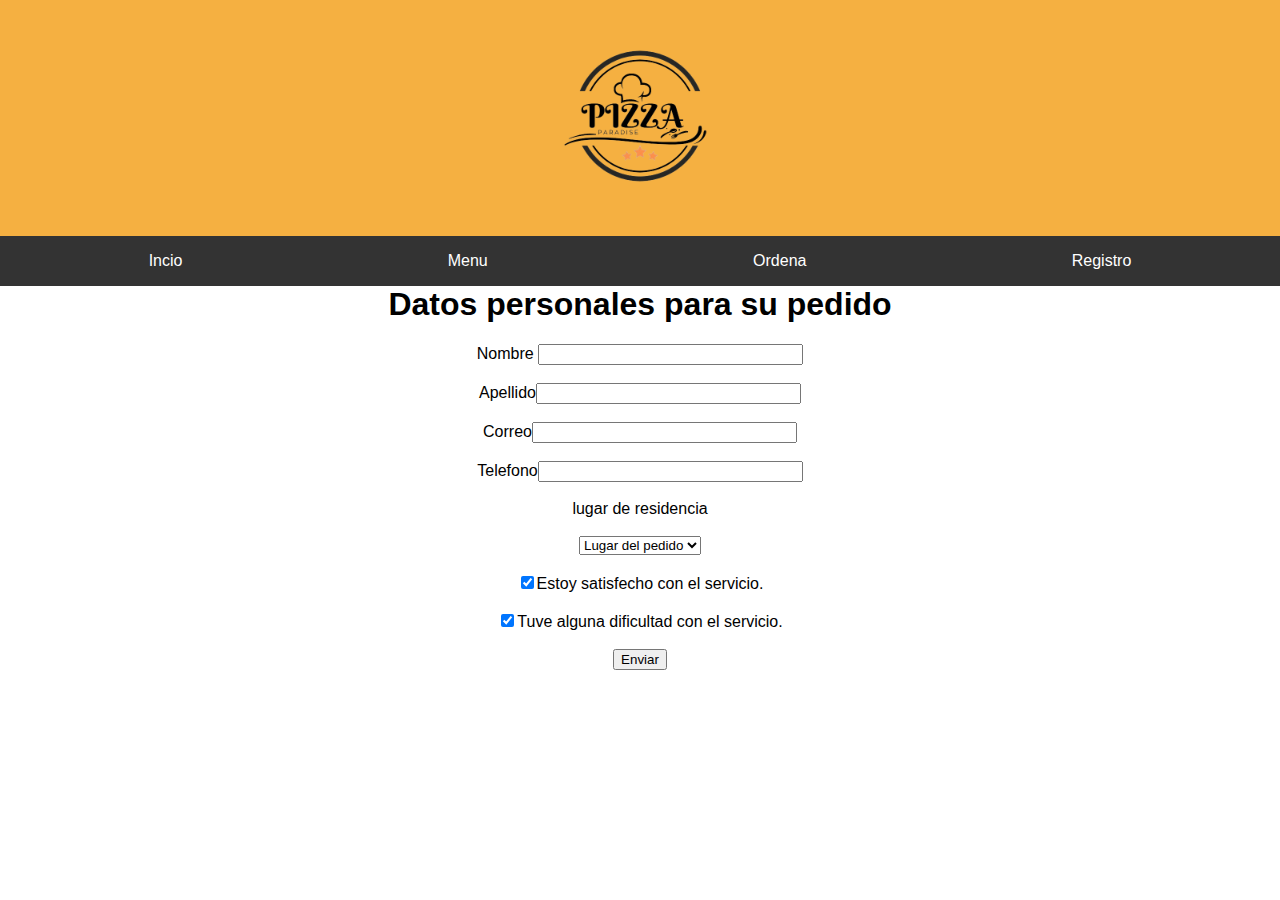
<file: datos.html>
<!DOCTYPE html>
<html lang="en">
<head>
    <meta charset="UTF-8">
    <meta name="viewport" content="width=device-width, initial-scale=1.0">
    <title>Pizza Paradise - Datos</title>
        
        <link rel="stylesheet" href="styles.css">
    </head>
    <body>
        <header>
            <img class="logo"  src="img/logos.png">
        </header>
        <nav>
            <a href="index.html">Incio</a>
            <a href="menu.html">Menu</a>
            <a href="orden.html">Ordena</a>
            <a href="datos.html">Registro</a>
        </nav>
<body></body>
    <h1><center>Datos personales para su pedido</center></h1>
    <center>
        <form action="mailto:franktpas01@gmail.com" method="post" 
    enctype="text/plain">
    Nombre <input type="text" name="nombre" size="30" maxlength="100">
    <br>
    <br>
    Apellido<input type="text" name="Apellido" size="30" maxlength="100">
    <br>
    <br>
    Correo<input type="text" name="Correo" size="30" maxlength="100">
    <br>
    <br>
    Telefono<input type="text" name="Telefono" size="30" maxlength="100">
     <br>
     <br>
     lugar de residencia
     <br>
     <br>
     <select name="lugar de pedido">
    <option disabled selected="">Lugar del pedido </option>
	<option value="sonsacate">Sonzacate
    <option value="sonsacate">Sonsonate
	<option value="izalco">Izalco
	<option value="Nahuzalco">Nahuizalco 
	<option value="sensunapan">Sensunapan
</select>
<br>
<br>
<input type="checkbox" name="Estoy satisfecho" checked>Estoy satisfecho con el servicio.
<br>
<br>
<input type="checkbox" name="dificultad con el servicio" checked>Tuve alguna dificultad con el servicio.
<br>
<br>
     <input type="submit" value="Enviar" />
    </center>
    </form>
    
</body>
</html>
</file>
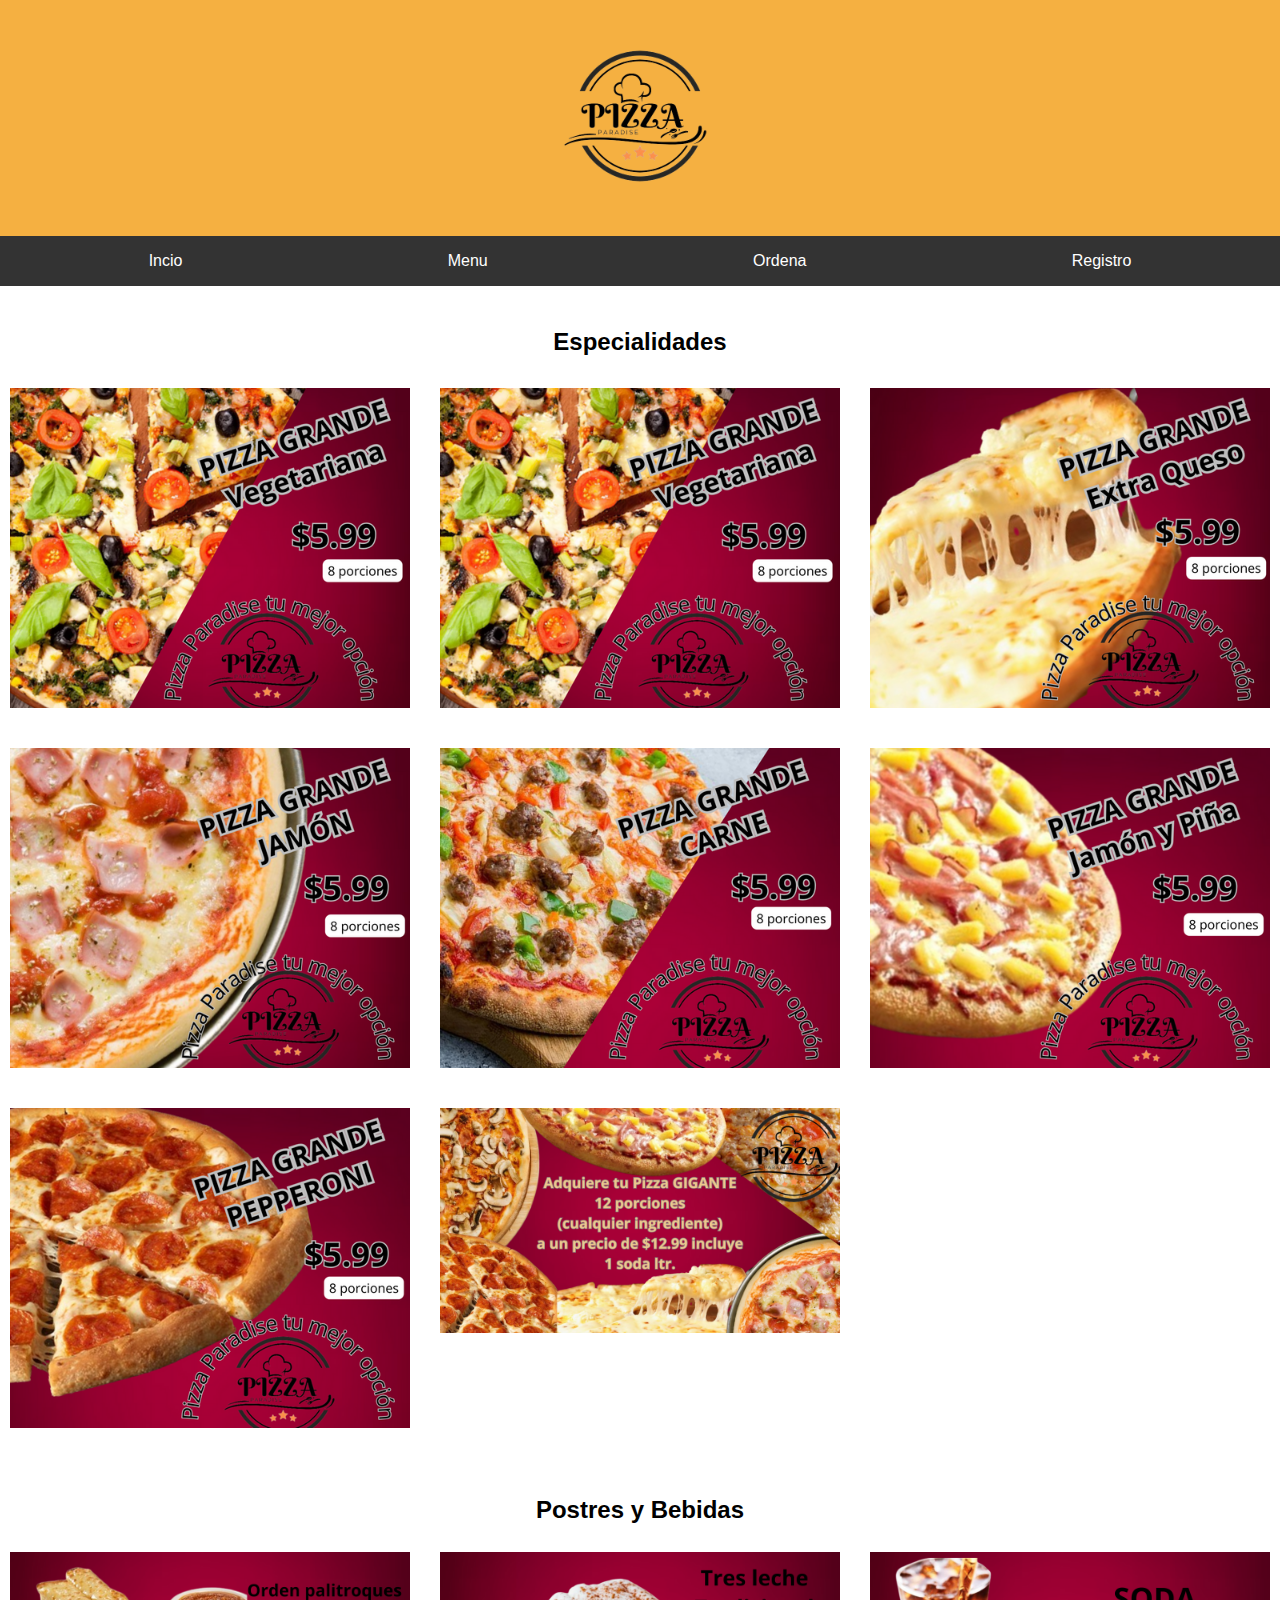
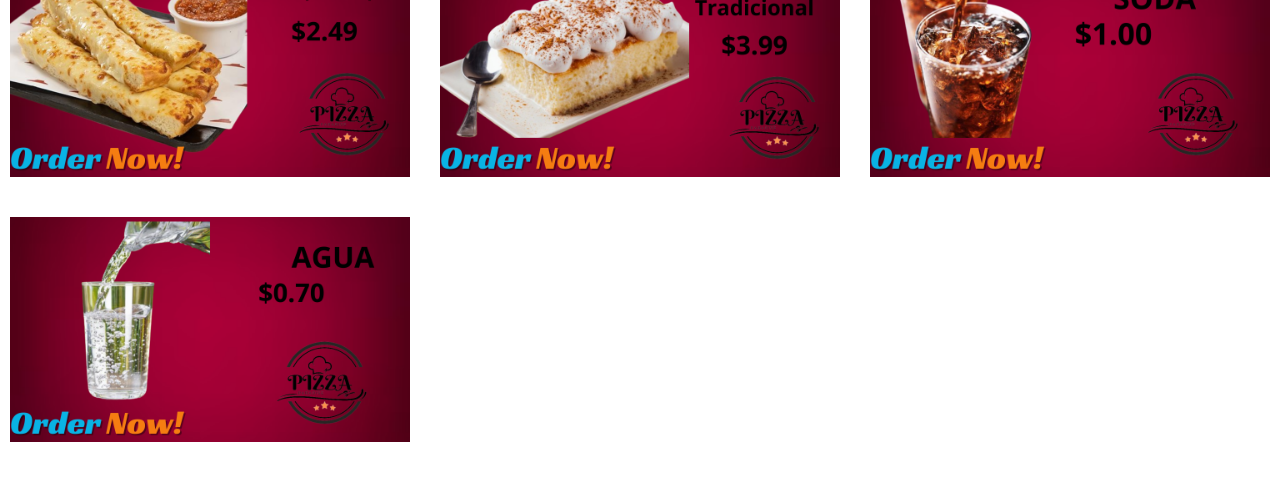
<file: menu.html>
<!DOCTYPE html>
<html>
<head>
	<title>Pizza Paradise - Menu</title>
	<link rel="stylesheet" href="styles.css">
</head>
<body>
	<header>
		<img class="logo"  src="img/logos.png">
	</header>
	<style>
		img¨{
			margin: 20px 20px 20px 20px;
		}
	</style>
	<nav>
		<a href="index.html">Incio</a>
		<a href="menu.html">Menu</a>
		<a href="orden.html">Ordena</a>
		<a href="datos.html">Registro</a>
	</nav>
	<style>
		.group {
		  display: grid;
		  grid-template-columns: repeat( auto-fit, minmax(400px, 1fr) );
		  gap: 20px 10px;
		  text-align: center;
		}
		.group div{
      align-items: center;
      margin-inline: 6px;      
      padding: 8px 0px 8px 0px;
    }
	</style>
	<br>
	<center><h2><p>Especialidades</p></h2></center>
	<div class="group">
		<div>
			<img src="img/Pvegetariana.png" style="width: 400px;">
		</div>
		<div>
			<img src="img/Pvegetariana.png" style="width: 400px;">
		</div>
		<div>
			<img src="img/Pextraqueso.png" style="width: 400px;">
		</div>
		<div>
			<img src="img/Pjamon.png" style="width: 400px;">
		</div>
		<div>
			<img src="img/Pcarne.png" style="width: 400px;">
		</div>
		<div>
			<img src="img/Pjamonypina.png" style="width: 400px;">
		</div>
		<div>
		<img src="img/Ppepperoni.png" style="width: 400px;">
		</div>
		<div>
			<img src="img/gigante.png" style="width: 400px;">
		</div>
	</div>
	<br>
	<br>
	<center><h2>Postres y Bebidas</h2></center>
	<div class="group">
		<div>
			<img src="img/palitroques.png" style="width: 400px;">
		</div>
		<div>
			<img src="img/tresleche.png" style="width: 400px;">
		</div>
		<div>
			<img src="img/soda.png" style="width: 400px;">
		</div>
		<div>
			<img src="img/agua.png" style="width: 400px;">
		</div>
	</div>
	<br>
	<br>
</body>
</html>
</file>
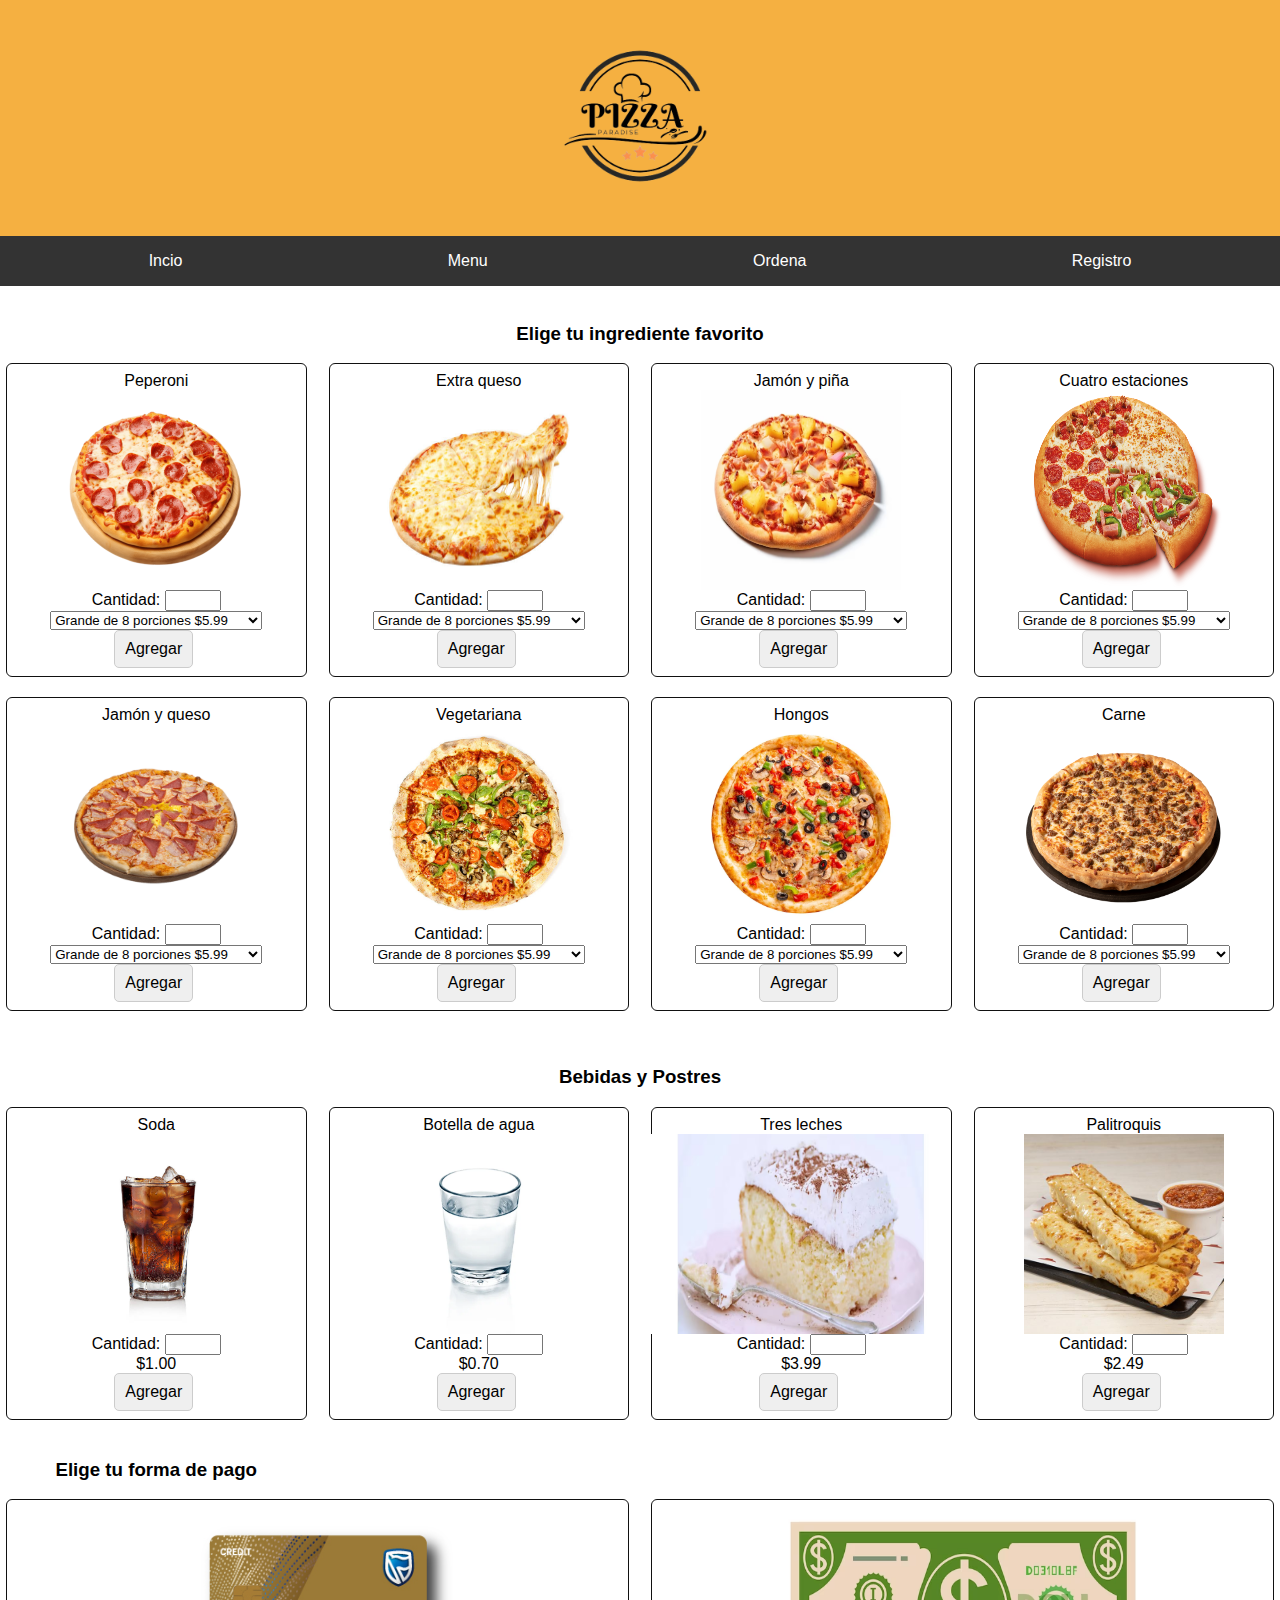
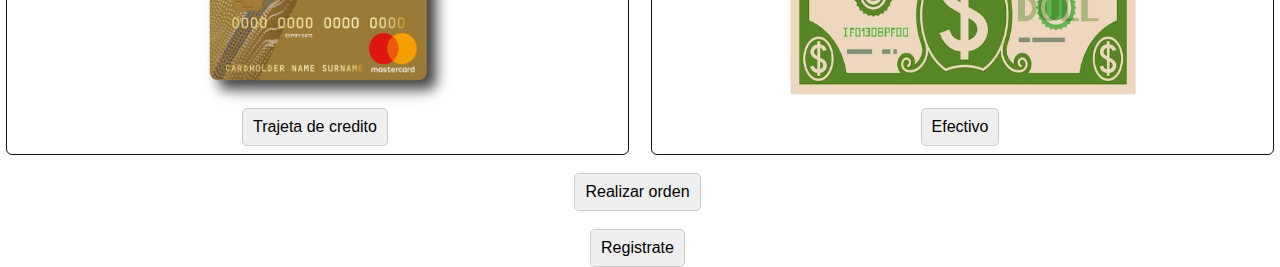
<file: orden.html>
<!DOCTYPE html>
<html>
<head>
  <meta charset="utf-8">
	<title> Pizza Paradise - Ordenar</title>
	<link rel="stylesheet" href="styles.css">
</head>
<body>
  <header>
		<img class="logo"  src="img/logos.png">
	</header>
	<nav>
		<a href="index.html">Incio</a>
		<a href="menu.html">Menu</a>
		<a href="orden.html">Ordena</a>
		<a href="datos.html">Registro</a>
	</nav>
    <br>
   
  <style>
    .button-group {
      display: grid;
      grid-template-columns: repeat( auto-fit, minmax(300px, 1fr) );
      gap: 20px 10px;
      text-align: center;
    }
    .button-group img {
      width: 200px;
      height: 200px;
    }
    .button-group div{
      display: flex;
      flex-direction: column;
      align-items: center;
      border: solid 1px #111111;
      margin-inline: 6px;
      border-radius: 6px;
      padding: 8px 0px 8px 0px;
    }
    .button {
      display: inline-block;
      padding: 10px;
      font-size: 16px;
      text-align: center;
      line-height: 1;
      cursor: pointer;
      border: 1px solid #ccc;
      border-radius: 5px;
      margin-right: 5px;
      transition: background-color 0.2s;
    }
    .button:hover {
      background-color: #F5B041;
      color: #fff;
    }
     .button:active {
      background-color: #e6930f;
      color: #fff;
    }
    #orderSummary{
      text-align: center;
    }
  </style>
  <div id="orderSummary"></div>
  <center><h3><p>Elige tu ingrediente favorito</p></h3></center>
  <div id="pizzasGroup" class="button-group">
    <div>
      <span>Peperoni</span>
		  <img src="img/peperoni.jpg" >
      <span>
        <label for="qpeperoni">Cantidad:</label>
        <input type="number" id="qpeperoni" name="qpeperoni" min="0" max="25"> 
      </span>
      <select id="psizes" name="osizes">
        <option value="Grande">Grande de 8 porciones $5.99</option>
        <option value="Estacion">Pizza 4 estaciones $7.00</option>
        <option value="Gigante">Gigante de 12 porciones $12.99</option>
      </select>
      <button class="button" id="Peperoni">Agregar</button>
    </div>
    <div>
      <span>Extra queso</span>
      <img src="img/pizza queso.jpg" >
      <span>
        <label for="qxqueso">Cantidad:</label>
        <input type="number" id="qxqueso" name="qxqueso" min="0" max="25"> 
      </span>
      <select id="psizes" name="osizes">
        <option value="Grande">Grande de 8 porciones $5.99</option>
        <option value="Estacion">Pizza 4 estaciones $7.00</option>
        <option value="Gigante">Gigante de 12 porciones $12.99</option>
      </select>
      <button class="button" id="Pizza queso">Agregar</button>
    </div>
    <div>
      <span>Jamón y piña</span>
      <img src="img/pizza pina.jpg" >
      <span>
        <label for="qjamonpina">Cantidad:</label>
        <input type="number" id="qjamonpina" name="qjamonpina" min="0" max="25"> 
      </span>
      <select id="psizes" name="osizes">
        <option value="Grande">Grande de 8 porciones $5.99</option>
        <option value="Estacion">Pizza 4 estaciones $7.00</option>
        <option value="Gigante">Gigante de 12 porciones $12.99</option>
      </select>
      <button class="button" id="jamon piña">Agregar</button>
    </div>
    <div>
      <span>Cuatro estaciones</span>
      <img src="img/pizza mixta.jpg" >
      <span>
        <label for="q4esta">Cantidad:</label>
        <input type="number" id="q4esta" name="q4esta" min="0" max="25"> 
      </span>
      <select id="psizes" name="osizes">
        <option value="Grande">Grande de 8 porciones $5.99</option>
        <option value="Estacion">Pizza 4 estaciones $7.00</option>
        <option value="Gigante">Gigante de 12 porciones $12.99</option>
      </select>
      <button class="button" id= "Cuatro estaciones">Agregar</button>
    </div>
    <div>
      <span>Jamón y queso</span>
      <img src="img/pizza.png" >
      <span>
        <label for="qjamonqueso">Cantidad:</label>
        <input type="number" id="qjamonqueso" name="qjamonqueso" min="0" max="25"> 
      </span>
      <select id="psizes" name="osizes">
        <option value="Grande">Grande de 8 porciones $5.99</option>
        <option value="Estacion">Pizza 4 estaciones $7.00</option>
        <option value="Gigante">Gigante de 12 porciones $12.99</option>
      </select>
      <button class="button" id="jamon y queso">Agregar</button>
    </div>
    <div>
      <span>Vegetariana</span>
      <img src="img/pizza vegetariana.jpg" >
      <span>
        <label for="qvegeta">Cantidad:</label>
        <input type="number" id="qvegeta" name="qvegeta" min="0" max="25"> 
      </span>
      <select id="psizes" name="osizes">
        <option value="Grande">Grande de 8 porciones $5.99</option>
        <option value="Estacion">Pizza 4 estaciones $7.00</option>
        <option value="Gigante">Gigante de 12 porciones $12.99</option>
      </select>
      <button class="button" id="Pizza Vegetarina">Agregar</button>
    </div>
    <div>
      <span>Hongos</span>
      <img src="img/pizza hongos.avif">
      <span>
        <label for="qhongos">Cantidad:</label>
        <input type="number" id="qhongos" name="qhongos" min="0" max="25"> 
      </span>
      <select id="psizes" name="osizes">
        <option value="Grande">Grande de 8 porciones $5.99</option>
        <option value="Estacion">Pizza 4 estaciones $7.00</option>
        <option value="Gigante">Gigante de 12 porciones $12.99</option>
      </select>
      <button class="button" id="Hongos">Agregar</button>
    </div>
    <div>
      <span>Carne</span>
      <img src="img/carne.png" >
      <span>
        <label for="qcarne">Cantidad:</label>
        <input type="number" id="qcarne" name="qcarne" min="0" max="25"> 
      </span>
      <select id="psizes" name="osizes">
        <option value="Grande">Grande de 8 porciones $5.99</option>
        <option value="Estacion">Pizza 4 estaciones $7.00</option>
        <option value="Gigante">Gigante de 12 porciones $12.99</option>
      </select>
      <button class="button" id="Carne">Agregar</button>
    </div>
     <!-- Aqui se pueden seguir agregando mas pizzas -->
  </div>
  <br>
  <br>
  <center><h3><p>Bebidas y Postres</p></h3></center>
  <div id="bebidasPostresGroup" class="button-group">
    <div>
      <span>Soda</span>
      <img src="img/soda.jpg"  style="width: 150px; height: 200px;">
      <span>
        <label for="qsoda">Cantidad:</label>
        <input type="number" id="qsoda" name="qsoda" min="0" max="25"> 
      </span>
      <span>$1.00</span>
      <button class="button" id="Soda">Agregar</button>
    </div>
    <div>
      <span>Botella de agua</span>
      <img src="img/agua.jpg " style="width:120px; height: 200px;">
      <span>
        <label for="qagua">Cantidad:</label>
        <input type="number" id="qagua" name="qagua" min="0" max="25"> 
      </span>
      <span>$0.70</span>
      <button class="button" id="Botella de agua">Agregar</button>
    </div>
    <div>
      <span>Tres leches</span>
      <img src="img/tresleche.jpg" style="width: 300px;">
      <span>
        <label for="qtres">Cantidad:</label>
        <input type="number" id="qtres" name="qtres" min="0" max="25"> 
      </span>
      <span>$3.99</span>
      <button class="button" id="Tres leche">Agregar</button>
    </div>
    <div>
      <span>Palitroquis</span>
      <img src="img/palitroquis.jpg" >
      <span>
        <label for="qpali">Cantidad:</label>
        <input type="number" id="qpali" name="qpali" min="0" max="25"> 
      </span>
      <span>$2.49</span>
      <button class="button" id="Palitroquis">Agregar</button>
    </div>
  <!-- Add more buttons for additional drinks here -->
<center><h3><p>Elige tu forma de pago</p></h3></center>  
</div>
  <div id="pago" class="button-group">
    <div>
      <img src="img/tarjeta de credito.jpg"  style="width: 300px; height: 200px;">
      <button class="button" id="Tarjeta">Trajeta de credito</button> 
    </div>
    <div>
      <img src="img/dinero.jpg" style="width: 400px; height: 200px;">
      <button class="button" id="Efectivo">Efectivo</button> 
    </div>
    <!-- Add more buttons for additional payment methods here -->
  </div>
  <script>
    const pizzaGroup = document.getElementById('pizzasGroup');
    const drinksDessertsGroup = document.getElementById('bebidasPostresGroup');
    const paymentGroup = document.getElementById('pago');
    const orderSummary = [];
    const pizzaPrices = {
      'Grande': 5.99,
      'Estacion': 7.00,
      'Gigante': 12.99
      // Add more sizes and prices as needed
    };
  
    const drinksDessertsPrices = {
      'Soda': 1.00,
      'Botella de agua': 0.70,
      'Tres leche': 3.99,
      'Palitroquis': 2.49
      // Add more drinks/desserts and prices as needed
    };
  
    function getCategoryDisplayName(category) {
      switch (category) {
        case 'pizzasGroup':
          return 'Pizzas';
        case 'bebidasPostresGroup':
          return 'Bebidas y Postres';
        case 'pago':
          return 'Forma de pago';
        // Add more cases if needed
        default:
          return category;
      }
    }
  
    function handleButtonClick(group, event) {
      const targetButton = event.target;
  
      if (targetButton.classList.contains('button')) {
        const category = group.id;
        const selection = targetButton.id;
        const quantityInput = targetButton.parentElement.querySelector('input');
        const quantity = parseInt(quantityInput.value, 10) || 0;
  
        // Retrieve the selected option from the associated select element
        const selectElement = targetButton.parentElement.querySelector('select');
        const selectedSize = selectElement ? selectElement.options[selectElement.selectedIndex].value : null;
  
        if (quantity === 0) {
          const existingItemIndex = orderSummary.findIndex((item) => item.category === category && item.selection === selection);
  
          if (existingItemIndex !== -1) {
            orderSummary.splice(existingItemIndex, 1);
          }
        } else {
          const existingItemIndex = orderSummary.findIndex((item) => item.category === category && item.selection === selection);
  
          if (existingItemIndex !== -1) {
            orderSummary[existingItemIndex].quantity = quantity;
            orderSummary[existingItemIndex].size = selectedSize;
          } else {
            const newItem = {
              category,
              selection,
              quantity,
              size: selectedSize
            };
            orderSummary.push(newItem);
          }
        }
  
        displayOrderSummary();
      }
    }
  
    function handlePaymentButtonClick(event) {
      const targetButton = event.target;
  
      if (targetButton.classList.contains('button')) {
        const category = paymentGroup.id;
        const selection = targetButton.id;
  
        const existingItemIndex = orderSummary.findIndex((item) => item.category === category);
  
        if (existingItemIndex !== -1) {
          orderSummary[existingItemIndex].paymentMethod = selection;
        } else {
          orderSummary.push({
            category,
            paymentMethod: selection,
          });
        }
  
        displayOrderSummary();
      }
    }
  
    function calculateTotalPrice() {
      let totalPrice = 0;
  
      orderSummary.forEach((item) => {
        if (item.category === 'pizzasGroup') {
          const pizzaPrice = pizzaPrices[item.size] || 0;
          totalPrice += pizzaPrice * item.quantity;
        } else if (item.category === 'bebidasPostresGroup') {
          const drinkDessertPrice = drinksDessertsPrices[item.selection] || 0;
          totalPrice += drinkDessertPrice * item.quantity;
        }
        // Add other categories if needed
      });
  
      return totalPrice;
    }
  
    function displayOrderSummary() {
      const summaryContainer = document.getElementById('orderSummary');
      summaryContainer.innerHTML = '<h3>Orden:</h3>';
  
      let currentCategory = null;
  
      orderSummary.forEach((item) => {
        if (item.category !== currentCategory) {
          const categoryName = getCategoryDisplayName(item.category);
          summaryContainer.innerHTML += `<p>------ ${categoryName} ------</p>`;
          currentCategory = item.category;
        }
  
        if (item.size) {
          summaryContainer.innerHTML += `<p>${item.quantity} x ${item.selection} (${item.size})</p>`;
        } else if (item.paymentMethod) {
          summaryContainer.innerHTML += `<p>${item.paymentMethod}</p>`;
        } else {
          summaryContainer.innerHTML += `<p>${item.quantity} x ${item.selection}</p>`;
        }
      });
  
      const totalPrice = calculateTotalPrice();
      summaryContainer.innerHTML += `<p>Total a pagar: $${totalPrice.toFixed(2)}</p>`;
    }
  
    pizzaGroup.addEventListener('click', (event) => handleButtonClick(pizzaGroup, event));
    drinksDessertsGroup.addEventListener('click', (event) => handleButtonClick(drinksDessertsGroup, event));
    paymentGroup.addEventListener('click', handlePaymentButtonClick);

    function displayOrderSummaryConfirm() {
  let orderSummaryText = 'Resumen de la Orden:\n\n';

  orderSummary.forEach((item) => {
    if (item.category === 'pizzasGroup') {
      orderSummaryText += `${item.quantity} x ${item.selection} (${item.size})\n`;
    } else if (item.category === 'bebidasPostresGroup') {
      orderSummaryText += `${item.quantity} x ${item.selection}\n`;
    } else if (item.category === 'pago') {
      orderSummaryText += `Metodo de pago: ${item.paymentMethod}\n`;
    }
    // Add other categories if needed
  });

  const totalPrice = calculateTotalPrice();
  orderSummaryText += `\nTotal Price: $${totalPrice.toFixed(2)}`;

  // Display order information in a confirm dialog
  const isConfirmed = confirm(orderSummaryText);

  if (isConfirmed) {
    // User clicked "OK"
    alert('¡Orden eviada exitosamente!');
    location.reload(); // Reload the page
    window.scrollTo(0, 0);
    // You can proceed with further actions or submit the order
  }
}

// Add a button or call this function when you want to display the order summary confirm dialog
function showOrderSummary() {
  displayOrderSummaryConfirm();
}
  </script>
  <br>
 <center><button class="button" onclick="showOrderSummary()">Realizar orden</button></center> 
 
    
<br>
  <center><button class="button" onclick="window.location.href='datos.html';" id="Registrarse">Registrate</button></center>
</body>
</file>
<file: styles.css>
body {
    font-family: Arial, sans-serif;
    margin: 0;
    padding: 0;
}
header {
    background-color: #F5B041;
    color: white;
    text-align: center;
    padding: 1rem;
}
.logo {
 height: 200px;
}
main {
    padding: 2rem;
}
h1 {
    margin-top: 0;
}
nav {
    background-color: #333;
    color: white;
    padding: 1rem;
    display: flex;
    justify-content: space-around;
}
nav a {
    color: white;
    text-decoration: none;
}
</file>
